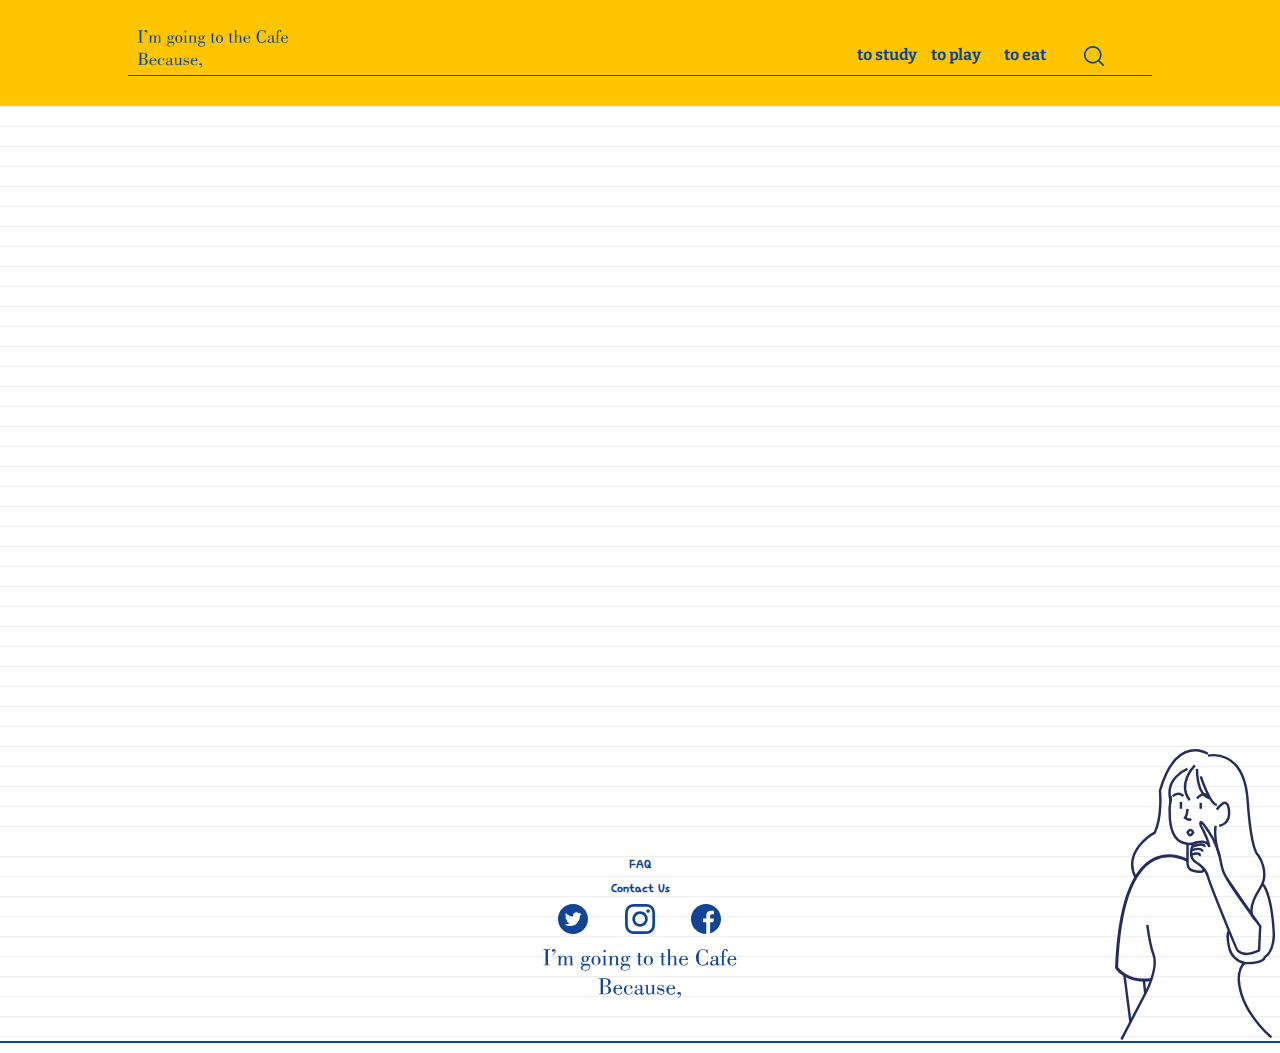
<file: pages/eat.html>
<!DOCTYPE html>
<html lang="ko">
<head>
    <meta charset="UTF-8">
    <meta http-equiv="X-UA-Compatible" content="IE=edge">
    <meta name="viewport" content="width=device-width, initial-scale=1.0">
    <title>I'm goning to the Cafe Because, to eat</title>
    <link rel="stylesheet" href="../css/common.css">
    <link rel="stylesheet" href="../css/eat.css">

</head>
<body>
    <div id="header_wrap">
        <header class="main_header">
            <div class="main_logo">
                <a href="../index.html">
                    <img src="../images/logo_left.svg" alt="I'm goning to the Cafe Because,">
                </a>
            </div>
            <div class="nav_wrap">
                <ul class="gnb">
                    <li><a href="../pages/study.html">to study</a></li>
                    <li><a href="../pages/play.html">to play</a></li>
                    <li><a href="../pages/eat.html">to eat</a></li>
                    <li><a href="../pages/search.html"><img src="../images/search.svg" alt="검색"></a></li>
                </ul>
                <div class="trigger">
                    <a href="#" class="mobile hamburger">
                        <img src="../images/menu.svg" alt="햄버거바">
                    </a>
                    <a href="#" class="mobile close">
                        <img src="../images/cancel.svg" alt="닫기">
                    </a>
                </div>
            </div>
            <div class="under_line"></div>

        </header>
    </div>
    <div id="content_wrap">
        <div class="main_content">
            <div id="mapwrap">
                <div id="map"></div>
            </div>
            <div class="info_wap">
                <div class="location_info">
                    <!-- <ul class="list">
                        <li><h3>카페이름</h3></li>
                        <li><span>카테고리</span></li>
                        <li><span>주소</span></li>
                        <li><span>전화번호</span></li>
                    </ul> -->
                </div>
            </div>  
        </div>
    </div>
    <div id="footer_wrap">
        <div class="footer_character">
            <img src="../images/character/girl.svg" alt="여자">
        </div>
        <div class="main_footer">
            <div class="fnb_wrap">
                <ul class="fnb">
                    <li><a href="#">FAQ</a></li>
                    <li><a href="#">Contact Us</a></li>
                    <li>
                        <ul class="sns">
                            <li><a href="https://twitter.com/"><img src="../images/twitter.svg" alt="트위터"></a></li>
                            <li><a href="https://www.instagram.com/"><img src="../images/instagram.svg" alt="인스타그램"></a></li>
                            <li><a href="https://www.facebook.com/"><img src="../images/facebook.svg" alt="페이스북"></a></li>
                        </ul>
                    </li>
                </ul>
            </div>
            <div class="footer_logo">
                <img src="../images/main_logo_bottom.svg" alt="하단메인로고">
            </div>
        </div>
    </div>

    
    <!-- 모바일메뉴 -->
    <div class="mobile_menu">
        <ul class="mobile_gnb">
            <li><a href="../pages/study.html">to study</a></li>
            <li><a href="../pages/play.html">to play</a></li>
            <li><a href="../pages/eat.html">to eat</a></li>
            <li><a href="../index.html">main page</a></li>
            <li><a href="../pages/search.html">search</a></li>
        </ul>
    </div>


    <!-- 라이브러리 -->
    <script type="text/javascript" src="//dapi.kakao.com/v2/maps/sdk.js?appkey=db59e351dc7a480f1b625120d3f9f2d9&libraries=services"></script>
    <script src="../js/jquery-3.6.0.min.js"></script>
    <!-- js -->
    <script src="../js/common.js"></script>
    <script src="../js/eat.js"></script>
</body>
</html>
</file>
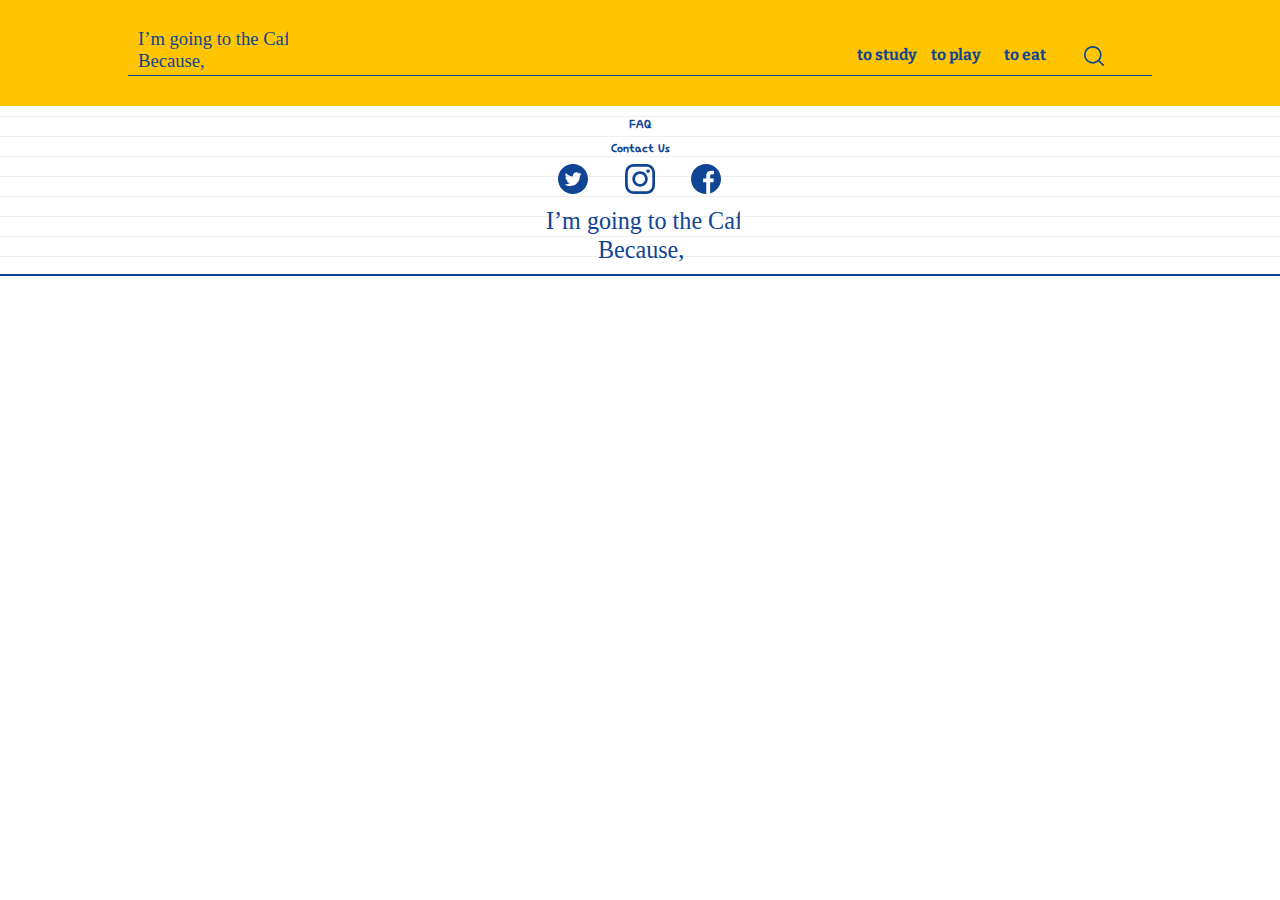
<file: pages/keyword_search.html>
<!DOCTYPE html>
<html lang="ko">
<head>
    <meta charset="UTF-8">
    <meta http-equiv="X-UA-Compatible" content="IE=edge">
    <meta name="viewport" content="width=device-width, initial-scale=1.0">
    <title>I'm goning to the Cafe Because, to study</title>
    <link rel="stylesheet" href="../css/common.css">

</head>
<body>
    <div id="header_wrap">
        <header class="main_header">
            <div class="main_logo">
                <a href="../index.html">
                    <img src="../images/main_logo_left_align.svg" alt="I'm goning to the Cafe Because,">
                </a>
            </div>
            <div class="nav_wrap">
                <ul class="gnb">
                    <li><a href="../pages/study.html">to study</a></li>
                    <li><a href="../pages/play.html">to play</a></li>
                    <li><a href="../pages/eat.html">to eat</a></li>
                    <li><a href="../pages/search.html"><img src="../images/search.svg" alt="검색"></a></li>
                </ul>
                <div class="trigger">
                    <a href="#" class="mobile hamburger">
                        <img src="../images/menu.svg" alt="햄버거바">
                    </a>
                    <a href="#" class="mobile close">
                        <img src="../images/cancel.svg" alt="닫기">
                    </a>
                </div>
            </div>
            <div class="under_line"></div>

        </header>
    </div>
    <div id="content_wrap">
        <div class="main_content">
        
        </div>
    </div>
    <div id="footer_wrap">
        <div class="main_footer">
            <div class="fnb_wrap">
                <ul class="fnb">
                    <li><a href="#">FAQ</a></li>
                    <li><a href="#">Contact Us</a></li>
                    <li>
                        <ul class="sns">
                            <li><a href="https://twitter.com/"><img src="../images/twitter.svg" alt="트위터"></a></li>
                            <li><a href="https://www.instagram.com/"><img src="../images/instagram.svg" alt="인스타그램"></a></li>
                            <li><a href="https://www.facebook.com/"><img src="../images/facebook.svg" alt="페이스북"></a></li>
                        </ul>
                    </li>
                </ul>
            </div>
            <div class="footer_logo">
                <img src="../images/main_logo_text.svg" alt="하단메인로고">
            </div>
        </div>
    </div>

    
    <!-- 모바일메뉴 -->
    <div class="mobile_menu">
        <ul class="mobile_gnb">
            <li><a href="../pages/study.html">to study</a></li>
            <li><a href="../pages/play.html">to play</a></li>
            <li><a href="../pages/eat.html">to eat</a></li>
            <li><a href="../pages/search.html">search</a></li>
        </ul>
    </div>



    <script src="../js/jquery-3.6.0.min.js"></script>
    <script src="../js/common.js"></script>
</body>
</html>
</file>
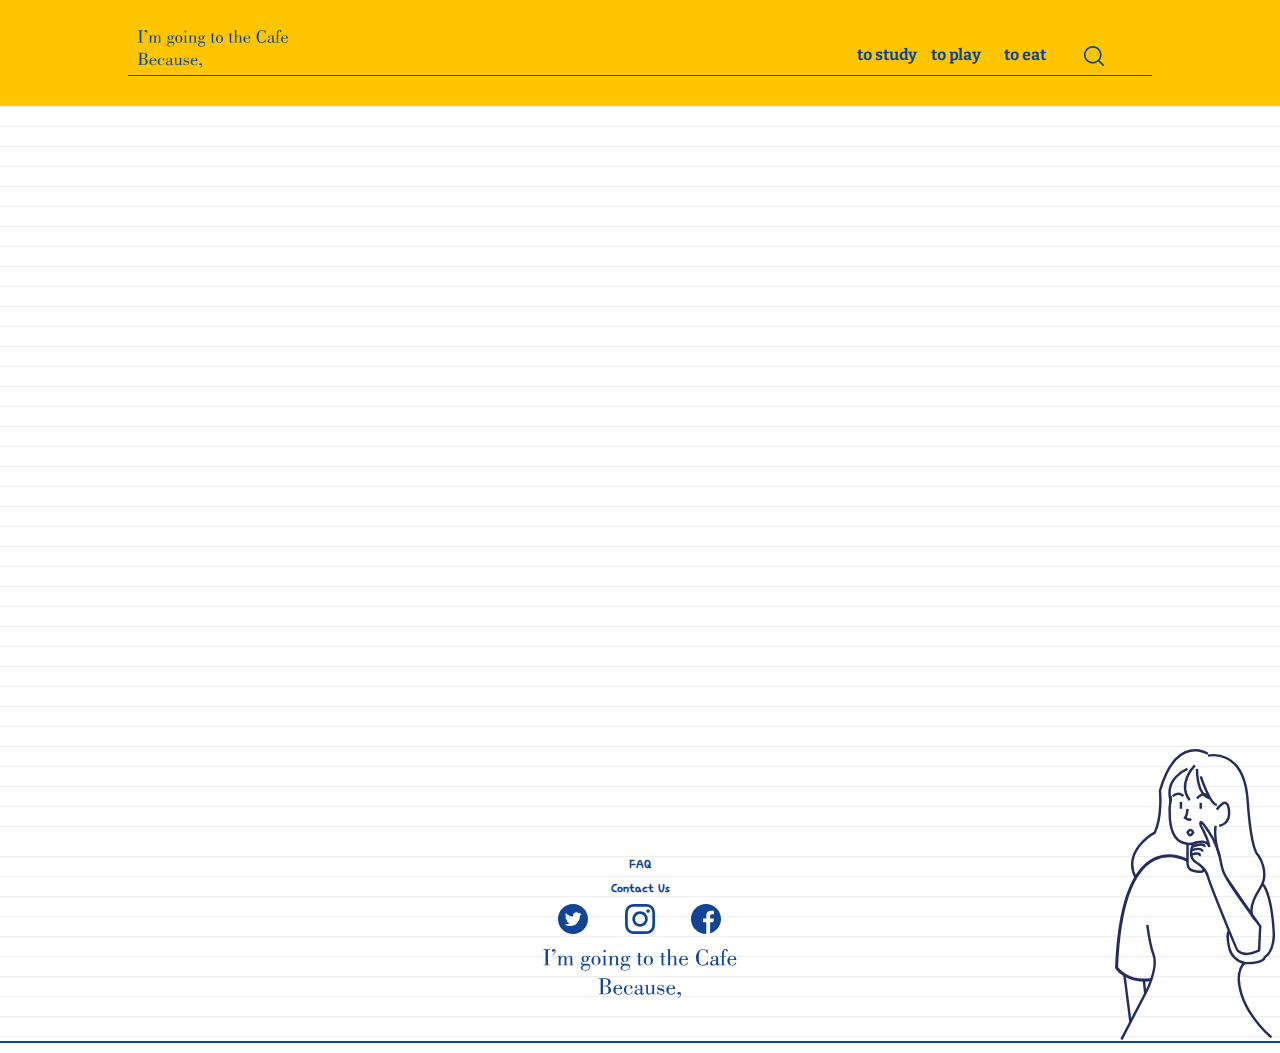
<file: pages/play.html>
<!DOCTYPE html>
<html lang="ko">
<head>
    <meta charset="UTF-8">
    <meta http-equiv="X-UA-Compatible" content="IE=edge">
    <meta name="viewport" content="width=device-width, initial-scale=1.0">
    <title>I'm goning to the Cafe Because, to play</title>
    <link rel="stylesheet" href="../css/common.css">
    <link rel="stylesheet" href="../css/play.css">

</head>
<body>
    <div id="header_wrap">
        <header class="main_header">
            <div class="main_logo">
                <a href="../index.html">
                    <img src="../images/logo_left.svg" alt="I'm goning to the Cafe Because,">
                </a>
            </div>
            <div class="nav_wrap">
                <ul class="gnb">
                    <li><a href="../pages/study.html">to study</a></li>
                    <li><a href="../pages/play.html">to play</a></li>
                    <li><a href="../pages/eat.html">to eat</a></li>
                    <li><a href="../pages/search.html"><img src="../images/search.svg" alt="검색"></a></li>
                </ul>
                <div class="trigger">
                    <a href="#" class="mobile hamburger">
                        <img src="../images/menu.svg" alt="햄버거바">
                    </a>
                    <a href="#" class="mobile close">
                        <img src="../images/cancel.svg" alt="닫기">
                    </a>
                </div>
            </div>
            <div class="under_line"></div>

        </header>
    </div>
    <div id="content_wrap">
        <div class="main_content">
            <div id="mapwrap">
                <div id="map"></div>
            </div>
            <div class="info_wap">
                <div class="location_info">
                    <!-- <ul class="list">
                        <li><h3>카페이름</h3></li>
                        <li><span>카테고리</span></li>
                        <li><span>주소</span></li>
                        <li><span>전화번호</span></li>
                    </ul> -->
                </div>
            </div>  
        </div>
    </div>
    <div id="footer_wrap">
        <div class="footer_character">
            <img src="../images/character/girl.svg" alt="여자">
        </div>
        <div class="main_footer">
            <div class="fnb_wrap">
                <ul class="fnb">
                    <li><a href="#">FAQ</a></li>
                    <li><a href="#">Contact Us</a></li>
                    <li>
                        <ul class="sns">
                            <li><a href="https://twitter.com/"><img src="../images/twitter.svg" alt="트위터"></a></li>
                            <li><a href="https://www.instagram.com/"><img src="../images/instagram.svg" alt="인스타그램"></a></li>
                            <li><a href="https://www.facebook.com/"><img src="../images/facebook.svg" alt="페이스북"></a></li>
                        </ul>
                    </li>
                </ul>
            </div>
            <div class="footer_logo">
                <img src="../images/main_logo_bottom.svg" alt="하단메인로고">
            </div>
        </div>
    </div>

    
    <!-- 모바일메뉴 -->
    <div class="mobile_menu">
        <ul class="mobile_gnb">
            <li><a href="../pages/study.html">to study</a></li>
            <li><a href="../pages/play.html">to play</a></li>
            <li><a href="../pages/eat.html">to eat</a></li>
            <li><a href="../index.html">main page</a></li>
            <li><a href="../pages/search.html">search</a></li>
        </ul>
    </div>


    <!-- 라이브러리 -->
    <script type="text/javascript" src="//dapi.kakao.com/v2/maps/sdk.js?appkey=db59e351dc7a480f1b625120d3f9f2d9&libraries=services"></script>
    <script src="../js/jquery-3.6.0.min.js"></script>
    <!-- js -->
    <script src="../js/common.js"></script>
    <script src="../js/play.js"></script>
</body>
</html>
</file>
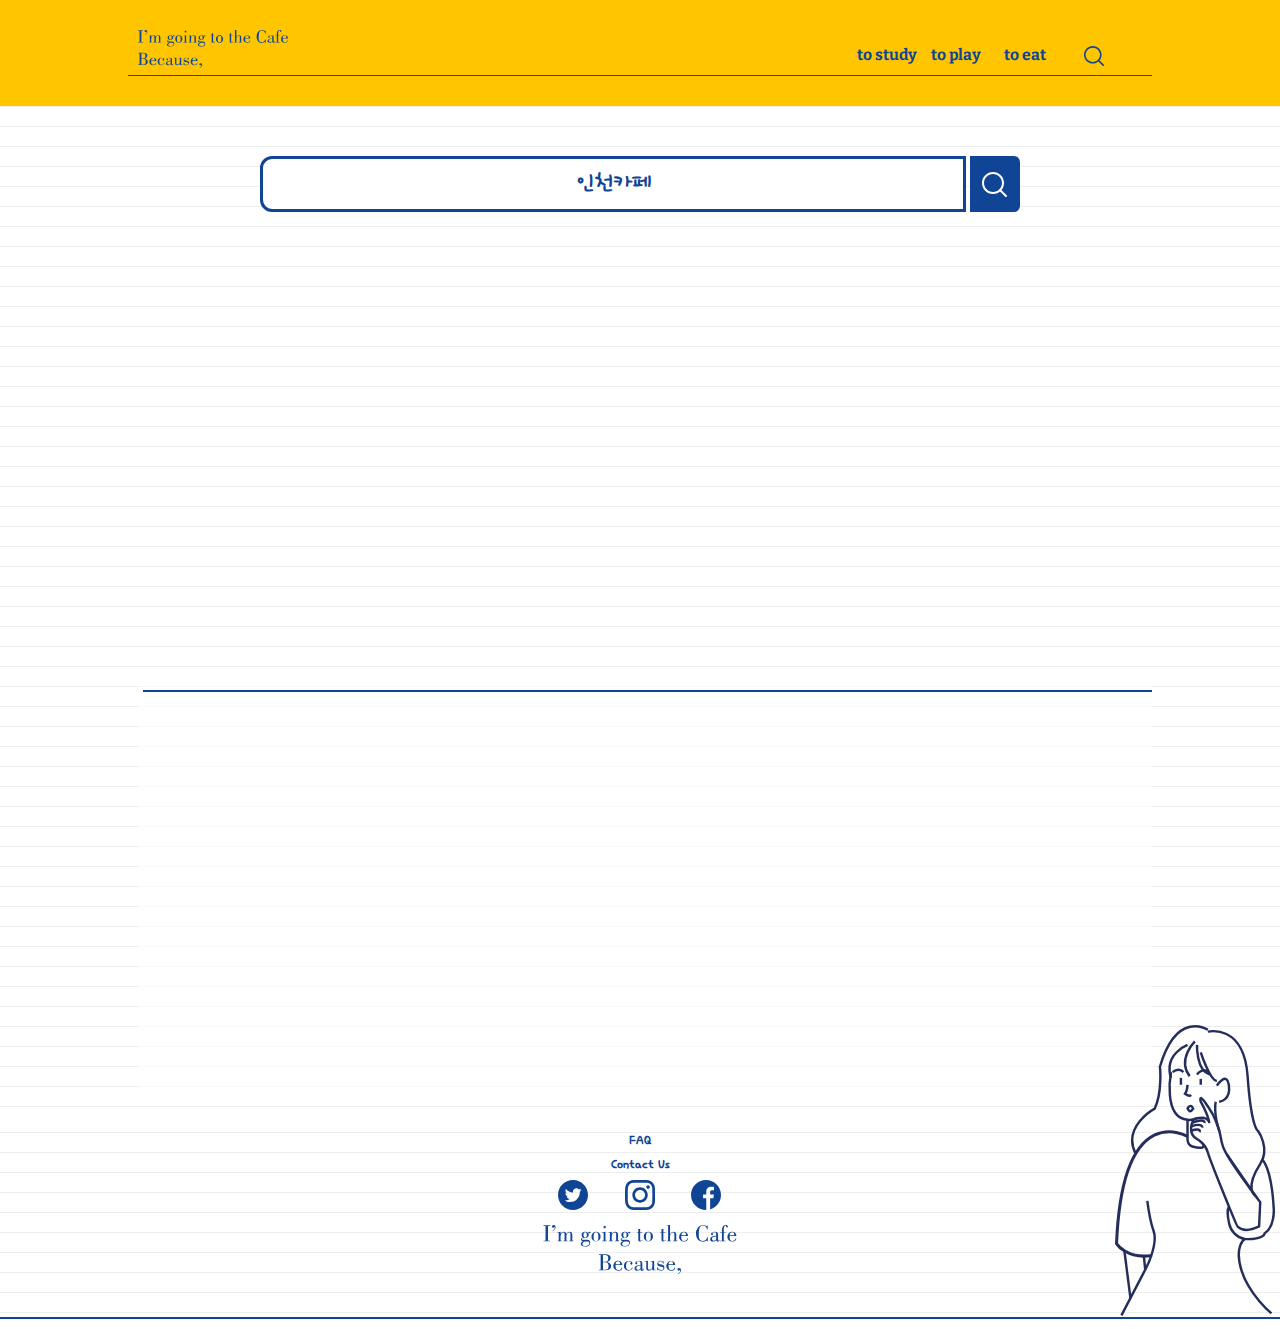
<file: pages/search.html>
<!DOCTYPE html>
<html lang="ko">
<head>
    <meta charset="UTF-8">
    <meta http-equiv="X-UA-Compatible" content="IE=edge">
    <meta name="viewport" content="width=device-width, initial-scale=1.0">
    <title>search</title>
    <link rel="stylesheet" href="../css/common.css">
    <link rel="stylesheet" href="../css/search.css">

</head>
<body>
    <div id="header_wrap">
        <header class="main_header">
            <div class="main_logo">
                <a href="../index.html">
                    <img src="../images/logo_left.svg" alt="I'm goning to the Cafe Because,">
                </a>
            </div>
            <div class="nav_wrap">
                <ul class="gnb">
                    <li><a href="../pages/study.html">to study</a></li>
                    <li><a href="../pages/play.html">to play</a></li>
                    <li><a href="../pages/eat.html">to eat</a></li>
                    <li><a href="../pages/search.html"><img src="../images/search.svg" alt="검색"></a></li>
                </ul>
                <div class="trigger">
                    <a href="#" class="mobile hamburger">
                        <img src="../images/menu.svg" alt="햄버거바">
                    </a>
                    <a href="#" class="mobile close">
                        <img src="../images/cancel.svg" alt="닫기">
                    </a>
                </div>
            </div>
            <div class="under_line"></div>

        </header>
    </div>
    <div id="content_wrap">
        <div class="main_content">
            <div class="option search_box">
                <div>
                    <form onsubmit="searchPlaces(); return false;">
                        <label>
                        <input type="text" value="인천카페" id="keyword" size="15"> 
                        </label>
                        <button type="submit"><img src="../images/search_white.svg" alt="검색"></button> 
                        
                    </form>
                </div>
            </div>
            <div class="map_wrap">
                <div id="map"></div>
            </div>
                <div id="menu_wrap" >
                    <hr>
                    <ul id="placesList"></ul>
                </div>
                    <div id="pagination"></div>
        </div>

    </div>
    <div id="footer_wrap">
        <div class="footer_character">
            <img src="../images/character/girl.svg" alt="여자">
        </div>
        <div class="main_footer">
            <div class="fnb_wrap">
                <ul class="fnb">
                    <li><a href="#">FAQ</a></li>
                    <li><a href="#">Contact Us</a></li>
                    <li>
                        <ul class="sns">
                            <li><a href="https://twitter.com/"><img src="../images/twitter.svg" alt="트위터"></a></li>
                            <li><a href="https://www.instagram.com/"><img src="../images/instagram.svg" alt="인스타그램"></a></li>
                            <li><a href="https://www.facebook.com/"><img src="../images/facebook.svg" alt="페이스북"></a></li>
                        </ul>
                    </li>
                </ul>
            </div>
            <div class="footer_logo">
                <img src="../images/main_logo_bottom.svg" alt="하단메인로고">
            </div>
        </div>
    </div>

    
    <!-- 모바일메뉴 -->
    <div class="mobile_menu">
        <ul class="mobile_gnb">
            <li><a href="../pages/study.html">to study</a></li>
            <li><a href="../pages/play.html">to play</a></li>
            <li><a href="../pages/eat.html">to eat</a></li>
            <li><a href="../index.html">main page</a></li>
            <li><a href="../pages/search.html">search</a></li>
        </ul>
    </div>


    <!-- 라이브러리 -->
    <script src="../js/jquery-3.6.0.min.js"></script>
    <script type="text/javascript" src="//dapi.kakao.com/v2/maps/sdk.js?appkey=db59e351dc7a480f1b625120d3f9f2d9&libraries=services"></script>
    
    <!-- JS -->
    <script src="../js/common.js"></script>
    <script src="../js/search.js"></script>
</body>
</html>
</file>
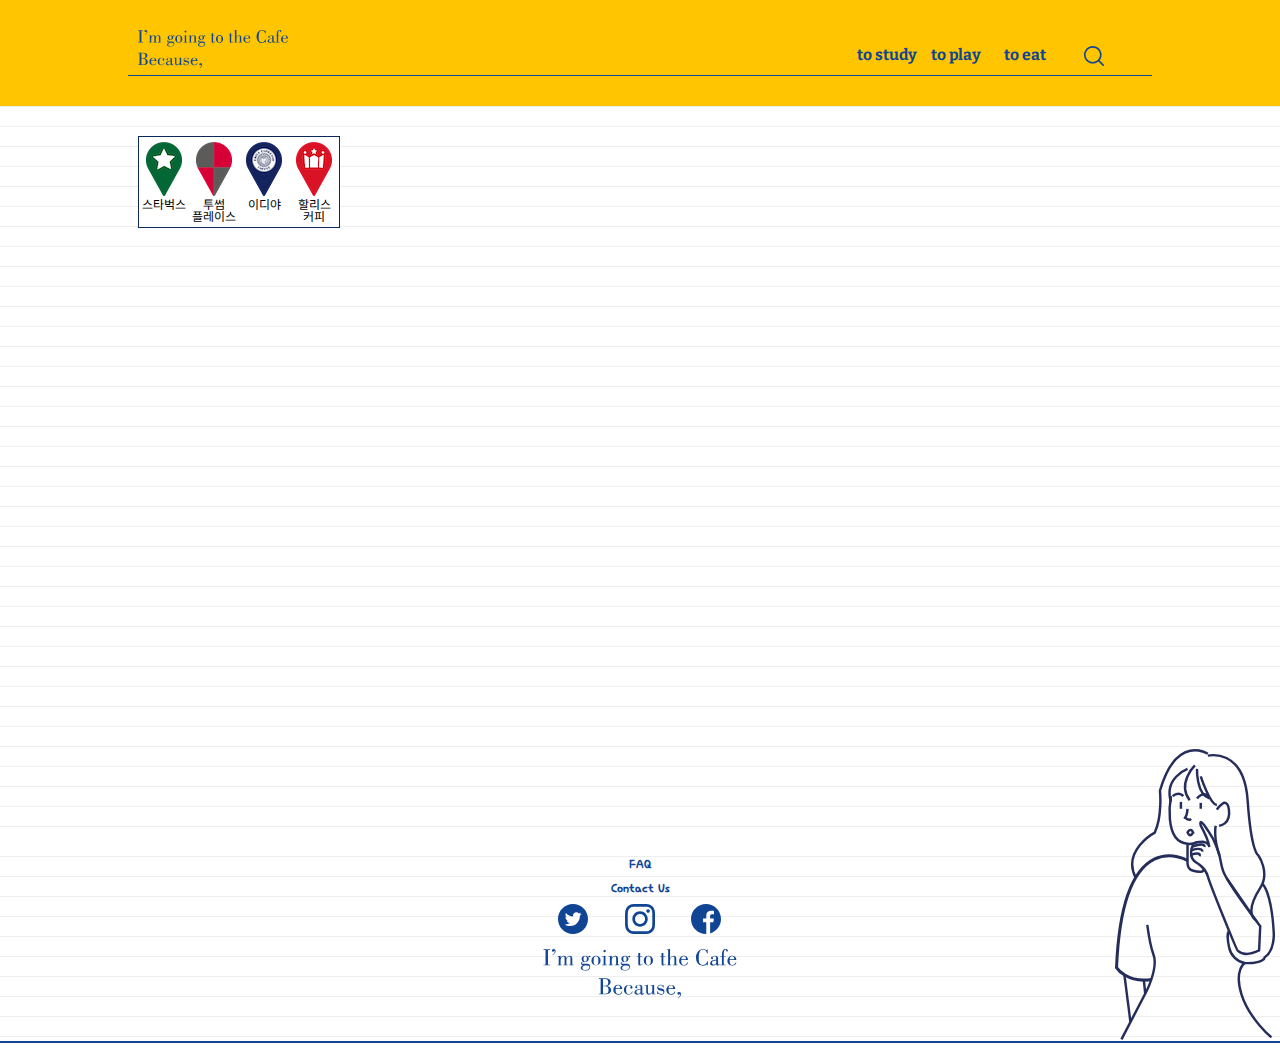
<file: pages/study.html>
<!DOCTYPE html>
<html lang="ko">
<head>
    <meta charset="UTF-8">
    <meta http-equiv="X-UA-Compatible" content="IE=edge">
    <meta name="viewport" content="width=device-width, initial-scale=1.0">
    <title>I'm goning to the Cafe Because, to study</title>
    <link rel="stylesheet" href="../css/common.css">
    <link rel="stylesheet" href="../css/study.css">

</head>
<body>
    <div id="header_wrap">
        <header class="main_header">
            <div class="main_logo">
                <a href="../index.html">
                    <img src="../images/logo_left.svg" alt="I'm goning to the Cafe Because,">
                </a>
            </div>
            <div class="nav_wrap">
                <ul class="gnb">
                    <li><a href="../pages/study.html">to study</a></li>
                    <li><a href="../pages/play.html">to play</a></li>
                    <li><a href="../pages/eat.html">to eat</a></li>
                    <li><a href="../pages/search.html"><img src="../images/search.svg" alt="검색"></a></li>
                </ul>
                <div class="trigger">
                    <a href="#" class="mobile hamburger">
                        <img src="../images/menu.svg" alt="햄버거바">
                    </a>
                    <a href="#" class="mobile close">
                        <img src="../images/cancel.svg" alt="닫기">
                    </a>
                </div>
            </div>
            <div class="under_line"></div>

        </header>
    </div>
    <div id="content_wrap">
        <div class="main_content">
            <div id="mapwrap">
                <div id="map"></div>
                <div class="category">
                    <ul>
                        <li id="starMenu" onclick="changeMarker('star')">
                            <span class="ico_comm ico_star"></span>
                            스타벅스
                        </li>
                        <li id="twosomeMenu" onclick="changeMarker('twosome')">
                            <span class="ico_comm ico_twosome"></span>
                            투썸<br>플레이스
                        </li>
                        <li id="ediyaMenu" onclick="changeMarker('ediya')">
                            <span class="ico_comm ico_ediya"></span>
                            이디야
                        </li>
                        <li id="hollisMenu" onclick="changeMarker('hollis')">
                            <span class="ico_comm ico_hollis"></span>
                            할리스<br>커피
                        </li>
                    </ul>
                </div>
            </div>
            <div class="info_wap">
                <div class="location_info star_info" id="starInfo" >
                    <!-- <ul class="list">
                        <li><h3>카페이름</h3></li>
                        <li><span>카테고리</span></li>
                        <li><span>주소</span></li>
                        <li><span>전화번호</span></li>
                    </ul> -->
                </div>
                <div class="location_info twosome_info" id="twosomeInfo">
                </div>
                <div class="location_info ediya_info" id="ediyaInfo">
                </div>
                <div class="location_info hollis_info" id="hollisInfo">
                </div>
            </div>
            
            
        </div>
    </div>
    <div id="footer_wrap">
        <div class="footer_character">
            <img src="../images/character/girl.svg" alt="여자">
        </div>
        <div class="main_footer">
            <div class="fnb_wrap">
                <ul class="fnb">
                    <li><a href="#">FAQ</a></li>
                    <li><a href="#">Contact Us</a></li>
                    <li>
                        <ul class="sns">
                            <li><a href="https://twitter.com/"><img src="../images/twitter.svg" alt="트위터"></a></li>
                            <li><a href="https://www.instagram.com/"><img src="../images/instagram.svg" alt="인스타그램"></a></li>
                            <li><a href="https://www.facebook.com/"><img src="../images/facebook.svg" alt="페이스북"></a></li>
                        </ul>
                    </li>
                </ul>
            </div>
            <div class="footer_logo">
                <img src="../images/main_logo_bottom.svg" alt="하단메인로고">
            </div>
        </div>
    </div>

    
    <!-- 모바일메뉴 -->
    <div class="mobile_menu">
        <ul class="mobile_gnb">
            <li><a href="../pages/study.html">to study</a></li>
            <li><a href="../pages/play.html">to play</a></li>
            <li><a href="../pages/eat.html">to eat</a></li>
            <li><a href="../index.html">main page</a></li>
            <li><a href="../pages/search.html">search</a></li>
        </ul>
    </div>


    <!-- 라이브러리 -->
    <script src="../js/jquery-3.6.0.min.js"></script>
    <script type="text/javascript" src="//dapi.kakao.com/v2/maps/sdk.js?appkey=db59e351dc7a480f1b625120d3f9f2d9&libraries=services"></script>
    
    <!-- js -->
    <script src="../js/common.js"></script>
    <script src="../js/study.js"></script>
</body>
</html>
</file>
<file: css/common.css>
@charset "UTF-8";
@import url(reset.css); 

/* 폰트 */
@import url('https://fonts.googleapis.com/css2?family=Bitter:wght@300&display=swap');
@import url('https://fonts.googleapis.com/css2?family=Noto+Sans+KR:wght@500&display=swap');
@import url('https://fonts.googleapis.com/css2?family=Hi+Melody&display=swap');
/* 
font-family: 'Itim', cursive;
font-family: 'Bitter', serif; */

a {
    text-decoration: none;
    text-decoration-line: none;
    color: inherit; 
}

/* 헤더 */
#header_wrap {
    width: 100%;
    background: #ffc600;
}

.main_header {
    width: 1024px;
    margin: 0 auto;
    overflow: hidden;
}

.main_header > .main_logo {
    float: left;
    width: 150px;
    height: auto;
    margin-top: 30px;
    margin-left: 10px;
}

.main_header > .nav_wrap {
    float: right;
    overflow: hidden;
    margin-top: 40px;
}

.main_header > .nav_wrap > .gnb {
    overflow: hidden; 
    width: 300px;
    margin-left: 10px;
    height: 35px;
    display: block;
}

.main_header > .nav_wrap > .gnb > li {
    float: left;
    width: 23%;
    margin: 5px 0;
}

.main_header > .nav_wrap > .gnb > li > a {
    font-family: 'Bitter', serif;
    font-weight: bold;
    font-size: 1.3em;
    text-align: center;
    color: #104495;
    text-decoration: none;
    display: block;
}

.main_header > .nav_wrap > .gnb > li > a > img {
    margin: 0 auto;
    width: 20px;
}
.main_header > .nav_wrap > .gnb > li:hover {
    border: 2px solid #0E4592;
    border-radius: 50%;
}

.nav_wrap > .trigger {
    float: right;
    width: 20px;
    margin-right: 10px;
    display: none;
}

.nav_wrap > .trigger > .mobile > img {
    margin: 5px auto;
}

.nav_wrap > .trigger > .hamburger > img {
    transform: rotate(90deg);
}

.nav_wrap .trigger .close {
    display: none;
}

.main_header > .under_line {
    float: left;
    width: 100%;
    height: 1px;
    margin: 0 auto;
    margin-bottom: 30px;
    background: #104495;
    z-index: -5;
}


/* 모바일 메뉴 */
.mobile_menu {
    display: none;
    background: #ffc600;
    height: 100vh;
    width: 100vw;
    top: 120px;
}

.mobile_menu .mobile_gnb {
    background: #ffc600;
    height: 100vh;
    width: 100vw;
    margin: 0 auto;
}

.mobile_gnb li {
    background: #ffc600;
    text-align: center;
    margin: 0px auto;
    padding: 40px;
}

.mobile_gnb li:nth-child(3) {
    border-bottom: 2px solid #f1404b;
}

.mobile_gnb a {
    font-family: 'Fraunces', serif;
    font-size: 3em;
    color: #104495;
    text-decoration: none;
}

.mobile_gnb a:hover {
    color: #f1404b;
    text-decoration-line:line-through;
}

/* 컨텐츠 */
#content_wrap {
    background: repeating-linear-gradient(#eee, #eee 1px, #fff 0, #fff 20px);

}



/* 푸터 */
#footer_wrap {
    width: 100%;
    margin: 10px 0;
    border-bottom: 2px solid #104495;
    background: repeating-linear-gradient(#eee, #eee 1px, #fff 0, #fff 20px);
    position: relative;
}

#footer_wrap > .footer_character {
    width: 200px;
    height: auto;
    position: absolute;
    right: 5px;
    bottom: 1px;
}

.main_footer {
    margin: 0 auto;
    
}

.main_footer > .fnb_wrap {
    width: 100%;
}

.main_footer > .fnb_wrap > .fnb {
    width: 500px;
    margin: 0 auto;
}

.main_footer > .fnb_wrap > .fnb > li {
    color: #104495;
    text-align: center;
    font-family: 'Hi Melody', cursive;
    font-size: 1.3em;
    font-weight: bold;
    margin-bottom: 5px;
    
}

.main_footer > .fnb_wrap > .fnb > li > a {
    text-decoration: none;
    display: block;
}

.main_footer > .fnb_wrap > .fnb > li > a:hover {
    border: 2px solid #0E4592;
    border-radius: 50%;
}

.main_footer > .fnb_wrap > .fnb .sns {
    overflow: hidden;
    width: 200px;
    margin: 0 auto;
}

.main_footer > .fnb_wrap > .fnb .sns > li {
    float: left;
    width: 33.3%;
    margin: 0 auto;
    margin-bottom: 10px;
}

.main_footer > .fnb_wrap > .fnb .sns > li img {
    width: 30px;
}

.main_footer > .footer_logo {
    width: 200px;
    margin: 0 auto;
    margin-bottom: 10px;
}



/* 미디어 쿼리 */
@media screen and (max-width: 767px) {
    /* 헤더 */
    .main_header {
        width: 95vw;
        min-width: 230px;
    }

    .main_header > .main_logo {
        width: 130px;
        margin-left: 5px;
    }

    .main_header > .nav_wrap {
        margin-top: 35px;
    }

    .main_header > .nav_wrap > .gnb {
        display: none;
    }

    .nav_wrap > .trigger {
        display: block;
        width: 20px;
    }

    /* 푸터 */
    #footer_wrap > .footer_character {
        width: 20vw;
        height: auto;
        position: relative;
        margin: 0 auto;
    }

    #footer_wrap > .main_footer {
        width: 90vw;
        min-width: 250px;
    }

    .main_footer > .fnb_wrap > .fnb {
        width:  90vw;
    }
    
    .main_footer .fnb > li {
        width:  90vw;
        margin: 0 auto;
    }

    .main_footer > .fnb_wrap > .fnb .sns > li {
        min-width: 20%;
    }

}

@media screen and (min-width: 768px) and (max-width: 1023px) {
    /* 헤더 */
    .main_header {
        width: 95vw;
    }

    .main_header > .nav_wrap {
        margin-top: 40px;
    }

    .main_header > .nav_wrap > .gnb {
        display: none;
    }

    .nav_wrap > .trigger {
        display: block;
    }

    /* 푸터 */
    #footer_wrap > .footer_character {
        width: 150px;
    }
    
    #footer_wrap > .main_footer {
        width: 90vw;
    }

}

@media screen and (min-width: 1024px) {
    /* 헤더 */
    .main_header > .nav_wrap > .gnb {
        display: block;
    }

    .nav_wrap > .trigger {
        display: none;
    }

    .nav_wrap > .trigger > .close {
        display: none;
    }

    /* 푸터 */
    .main_footer {
        width: 1024px;   
    }

    #footer_wrap > .footer_character {
        width: 160px;
    }
}
</file>
<file: css/eat.css>
@charset "UTF-8";
@import url(reset.css); 
/* 폰트 */
@import url('https://fonts.googleapis.com/css2?family=Noto+Sans+KR:wght@500&display=swap');
@import url('https://fonts.googleapis.com/css2?family=Noto+Sans+KR:wght@300&display=swap');

/* IE */
div {
    -ms-overflow-style: none; 
}

  /* chrome etc */
div::-webkit-scrollbar { 
    display: none !important; 
}

/* 컨텐츠 */
#content_wrap {
    width: 100%;
}

#content_wrap > .main_content {
    width: 1024px;
    margin: 0 auto;
    overflow: hidden;
}

/* 지도 */
.main_content > #mapwrap {
    float: left;
    width: 50%;
    margin: 20px auto;
}

#mapwrap { 
    /* position:relative; */
    overflow:hidden;
}

#mapwrap > #map {
    width: 600px;
    height: 700px;
}


/* 지도설명 */
.main_content > .info_wap {
    float: left;
    margin: 20px auto;
    overflow:auto; 
    width: 40%;
    height: 700px;
}

.info_wrap > .locatrion_info {
    margin-top: 20px;
}


.location_info > .list {
    background:rgba(255, 255, 255, 0.7);
    border-bottom:1px solid #104495;
    margin: 0px 10px;
    height: 85px;
}

.location_info > .list:hover {
    background: #ffe99a;
}

.location_info > .list > li {
    margin: 0 auto;
    width: 90%;
}

.location_info > .list > li > h3 {
    font-family: 'Noto Sans KR', sans-serif;
    font-size: 1.4em;
    color: #104495;
    padding-top: 5px;
}

.location_info > .list > li > span {
    font-family: 'Noto Sans KR', sans-serif;
    font-size: 1.1em;
    color: #0a2858;
}



.location_info > .list > li:nth-child(2) {
    font-size: 8px;
}

.location_info > .list .tel {
    color:#5F5F5F;
}






/* 미디어쿼리 */
@media screen and (max-width: 767px) {
    #content_wrap > .main_content {
        width: 90vw;
    }
    /* 지도 */
    .main_content > #mapwrap {
        float: none;
        width: 90vw;
        margin: 30px auto;
    }
    
    #mapwrap > #map {
        width: 100%;
        height: 300px;
        margin: 0 auto;
    }

    /* 지도설명 */
    .main_content > .info_wap {
        float: none;
        overflow:auto; 
        width: 100%;
        height: 400px;
        border-top: 2px solid #104495;
    }

}

@media screen and (min-width: 768px) and (max-width: 1023px) {
    #content_wrap > .main_content {
        width: 90vw;
    }
    /* 지도 */
    .main_content > #mapwrap {
        float: none;
        width: 90vw;
        margin: 30px auto;
    }
    
    #mapwrap > #map {
        width: 100%;
        height: 300px;
        margin: 0 auto;
    }

    /* 지도설명 */
    .main_content > .info_wap {
        float: none;
        overflow:auto; 
        width: 100%;
        height: 400px;
        border-top: 2px solid #104495;
    }

    .info_wrap > .locatrion_info {
        margin-top: 20px;
        overflow: hidden;
    }
    
    .location_info > .list {
        float: left;
        width: 48.5%;
        height: 85px;
        margin: 0px 5px;
    }
}

@media screen and (min-width: 1024px) {
    .location_info > .list:first-child {
        border-top:1px solid #104495;
    }
}
</file>
<file: css/play.css>
@charset "UTF-8";
@import url(reset.css); 
/* 폰트 */
@import url('https://fonts.googleapis.com/css2?family=Noto+Sans+KR:wght@500&display=swap');
@import url('https://fonts.googleapis.com/css2?family=Noto+Sans+KR:wght@300&display=swap');

/* IE */
div {
    -ms-overflow-style: none; 
}

  /* chrome etc */
div::-webkit-scrollbar { 
    display: none !important; 
}

/* 컨텐츠 */
#content_wrap {
    width: 100%;
}

#content_wrap > .main_content {
    width: 1024px;
    margin: 0 auto;
    overflow: hidden;
}

/* 지도 */
.main_content > #mapwrap {
    float: left;
    width: 50%;
    margin: 20px auto;
}

#mapwrap { 
    /* position:relative; */
    overflow:hidden;
}

#mapwrap > #map {
    width: 600px;
    height: 700px;
}


/* 지도설명 */
.main_content > .info_wap {
    float: left;
    margin: 20px auto;
    overflow:auto; 
    width: 40%;
    height: 700px;
}

.info_wrap > .locatrion_info {
    margin-top: 20px;
}


.location_info > .list {
    background:rgba(255, 255, 255, 0.7);
    border-bottom:1px solid #104495;
    margin: 0px 10px;
    height: 85px;
}

.location_info > .list:hover {
    background: #ffe99a;
}

.location_info > .list > li {
    margin: 0 auto;
    width: 90%;
}

.location_info > .list > li > h3 {
    font-family: 'Noto Sans KR', sans-serif;
    font-size: 1.4em;
    color: #104495;
    padding-top: 5px;
}

.location_info > .list > li > span {
    font-family: 'Noto Sans KR', sans-serif;
    font-size: 1.1em;
    color: #0a2858;
}



.location_info > .list > li:nth-child(2) {
    font-size: 8px;
}

.location_info > .list .tel {
    color:#5F5F5F;
}






/* 미디어쿼리 */
@media screen and (max-width: 767px) {
    #content_wrap > .main_content {
        width: 90vw;
    }
    /* 지도 */
    .main_content > #mapwrap {
        float: none;
        width: 90vw;
        margin: 30px auto;
    }
    
    #mapwrap > #map {
        width: 100%;
        height: 300px;
        margin: 0 auto;
    }

    /* 지도설명 */
    .main_content > .info_wap {
        float: none;
        overflow:auto; 
        width: 100%;
        height: 400px;
        border-top: 2px solid #104495;
    }

}

@media screen and (min-width: 768px) and (max-width: 1023px) {
    #content_wrap > .main_content {
        width: 90vw;
    }
    /* 지도 */
    .main_content > #mapwrap {
        float: none;
        width: 90vw;
        margin: 30px auto;
    }
    
    #mapwrap > #map {
        width: 100%;
        height: 300px;
        margin: 0 auto;
    }

    /* 지도설명 */
    .main_content > .info_wap {
        float: none;
        overflow:auto; 
        width: 100%;
        height: 400px;
        border-top: 2px solid #104495;
    }

    .info_wrap > .locatrion_info {
        margin-top: 20px;
        overflow: hidden;
    }
    
    .location_info > .list {
        float: left;
        width: 48.5%;
        height: 85px;
        margin: 0px 5px;
    }
}

@media screen and (min-width: 1024px) {
    .location_info > .list:first-child {
        border-top:1px solid #104495;
    }
}
</file>
<file: css/search.css>
@charset "UTF-8";
@import url(reset.css); 
/* 폰트 */
@import url('https://fonts.googleapis.com/css2?family=Noto+Sans+KR:wght@300;500;700&display=swap');
@import url('https://fonts.googleapis.com/css2?family=Hi+Melody&display=swap');

/* 컨텐츠 */
#content_wrap {
        width: 100%;
}

#content_wrap > .main_content {
        width: 1024px;
        margin: 0 auto;
        overflow: hidden;
}

/* 검색창 */
.main_content > .option { 
        width: 100%;
        margin: 50px auto;
        text-align: center;
}

.main_content > .option p {
        margin:10px 0;

}  

.main_content #keyword {
        width: 700px;
        height: 50px;
        border: 3px solid #104495;
        border-radius: 0.5em 0em 0em 0.5em;
}

.main_content .option input {
        font-family: 'Hi Melody', cursive;
        font-size : 2em;
        font-weight: bolder;
        color: #104495;
        text-align: center;
        vertical-align:middle;
}

input:hover, textarea:hover { /* 마우스 올라 올 때 */
        background : white;
        border-radius: 0.5em 0em 0em 0.5em;   
}

input[type=text]:focus, input[type=email]:focus { /* 포커스 받을 때 */
        font-family: 'Hi Melody', cursive;
        font-size : 2em;
        font-weight: bolder;
        color: #f1404b;
}

.main_content > .option button { 
        width: 50px;
        height: 56px;
        background: #104495;
        border: 3px solid #104495;
        border-radius: 0em 0.5em 0.5em 0em ;
}

.main_content > .option button > img {
        width: 25px;
}

/* 카카오 지도 스타일 */
.map_wrap, .map_wrap * {
        margin:0;
        padding:0;
        font-family: 'Noto Sans KR', sans-serif;
        font-size:12px;
}
.map_wrap a, .map_wrap a:hover, .map_wrap a:active { 
        color:#000;
        text-decoration: none;
        
}
.map_wrap {
        position:relative;
        width:100%;
        height:400px;
        margin-top: 20px;
        margin-bottom: 20px;
}

.map_wrap > #map {
        width:100%;
        height:100%;
        position:relative;
        overflow:hidden;
} 

/* 리스트목록 */
#menu_wrap { 
        width:100%;
        height: 400px;
        margin:10px 0 30px 10px;
        padding:5px;
        overflow-y:auto;
        background:rgba(255, 255, 255, 0.7);
        z-index: 1;
        font-size:1.1em;
        border-radius: 10px;
}


#menu_wrap hr {
        display: block; 
        height: 1px;
        border: 0; 
        border-top: 2px solid #104495;
        margin:3px 0;
}

#placesList li {
        list-style: none;
}

#placesList .item {
        position:relative;
        border-bottom:1px solid #104495;
        overflow: hidden;
        cursor: pointer;
        min-height: 65px;
}

#placesList .item span {
        display: block;
        margin-top:4px;
}

#placesList .item h5, #placesList .item .info {
        text-overflow: ellipsis;
        overflow: hidden;
        white-space: nowrap;
}

#placesList .item .info { 
        padding:10px 0 10px 55px;
}

#placesList .item .info:hover { 
        background: #ffe99a;
}

#placesList .item .info > h5 {
        font-family: 'Noto Sans KR', sans-serif;
        font-size: 1.2em;
        font-weight: bold;
        color: #0a2858;
}

#placesList .item .info > span:first-of-type {
        font-family: 'Noto Sans KR', sans-serif;
        color: #0a2858;
        line-height: 10px;
}

#placesList .info .gray {
        color:#8a8a8a;
}

#placesList .info .jibun { 
        padding-left:26px;
        background:url(https://t1.daumcdn.net/localimg/localimages/07/mapapidoc/places_jibun.png) no-repeat;
}

#placesList .info .tel {
        color:#5F5F5F;
}

#placesList .item .markerbg {
        float:left;
        position:absolute;
        width:36px; 
        height:37px;
        margin:10px 0 0 10px;
        background:url(https://t1.daumcdn.net/localimg/localimages/07/mapapidoc/marker_number_blue.png) no-repeat;
}
#placesList .item .marker_1 {background-position: 0 -10px;}
#placesList .item .marker_2 {background-position: 0 -56px;}
#placesList .item .marker_3 {background-position: 0 -102px}
#placesList .item .marker_4 {background-position: 0 -148px;}
#placesList .item .marker_5 {background-position: 0 -194px;}
#placesList .item .marker_6 {background-position: 0 -240px;}
#placesList .item .marker_7 {background-position: 0 -286px;}
#placesList .item .marker_8 {background-position: 0 -332px;}
#placesList .item .marker_9 {background-position: 0 -378px;}
#placesList .item .marker_10 {background-position: 0 -423px;}
#placesList .item .marker_11 {background-position: 0 -470px;}
#placesList .item .marker_12 {background-position: 0 -516px;}
#placesList .item .marker_13 {background-position: 0 -562px;}
#placesList .item .marker_14 {background-position: 0 -608px;}
#placesList .item .marker_15 {background-position: 0 -654px;}

#pagination {
        margin:10px auto;
        font-family: 'Noto Sans KR', sans-serif;
        text-align: center;
        color: #104495;
}
#pagination a {
        display:inline-block;
        margin-right: 10px;
}
#pagination .on {
        font-weight: bold; 
        cursor: default;
        color: #f1404b;
}


/* 미디어쿼리 */
@media screen and (max-width: 767px) {
        #content_wrap > .main_content {
                width: 90vw;
        }

        /* 검색창 */
        .main_content > .option { 
                width: 90vw;
        }
        .main_content #keyword { 
                width: calc(90% - 50px);
                height: 40px;
        }

        .main_content .option input {
                font-size : 1.8em;
        }
        input[type=text]:focus, input[type=email]:focus { 
                font-size : 1.8em;
        }
        .main_content > .option button {
                height: 45px;
        }

        /* 카카오 지도 스타일 */
        .map_wrap { 
                width: 90vw;
        }
        /* 리스트목록 */
        #menu_wrap { 
                width: 90vw;
        }

        #placesList .item .info { 
                word-break:keep-all;
        }
}

@media screen and (min-width: 768px) and (max-width: 1023px) {
        #content_wrap > .main_content {
                width: 90vw;
        }

        /* 검색창 */
        .main_content > .option { 
                width: 90vw;
        }
        .main_content #keyword { 
                width: calc(700px - 10%);
                height: 40px;
        }

        .main_content .option input {
                font-size : 1.8em;
        }
        input[type=text]:focus, input[type=email]:focus { 
                font-size : 1.8em;
        }
        .main_content > .option button {
                height: 45px;
        }

        /* 카카오 지도 스타일 */
        .map_wrap { 
                width: 90vw;
        }
        /* 리스트목록 */
        #menu_wrap { 
                width: 90vw;
        }

        #placesList .item .info { 
                word-break:keep-all;
        }
}

@media screen and (min-width: 1024px) {

}
</file>
<file: css/study.css>
@charset "UTF-8";
@import url(reset.css); 
/* 폰트 */
@import url('https://fonts.googleapis.com/css2?family=Noto+Sans+KR:wght@300;500;700&display=swap');

/* IE */
div {
    -ms-overflow-style: none; 
}

  /* chrome etc */
div::-webkit-scrollbar { 
    display: none !important; 
}

/* 컨텐츠 */
#content_wrap {
    width: 100%;
}

#content_wrap > .main_content {
    width: 1024px;
    margin: 0 auto;
    overflow: hidden;
}

/* 지도 */
.main_content > #mapwrap {
    float: left;
    width: 50%;
    margin: 20px auto;
}

#mapwrap { 
    position:relative;
    overflow:hidden;
}

#mapwrap > #map {
    width: 600px;
    height: 700px;
}

.category, .category * {
    margin:0;
    padding:0;
    font-family: 'Noto Sans KR', sans-serif;
    color:#000;
    line-height: 12px;
    }   
.category {
    position:absolute;
    overflow:hidden;
    top:10px;
    left:10px;
    width:200px;
    height:90px;
    z-index:10;
    border:1px solid #0a2858;
    font-family: 'Noto Sans KR', sans-serif;
    font-size:12px;
    text-align:center;
    background-color:#fff;
}

.category .menu_selected {
    background:#FF5F4A;
    color:#fff;
    border-right:1px solid #FF5F4A;
    margin:0 -1px;} 
.category li {
    list-style:none;
    float:left;
    width:50px;
    height:90px;
    padding-top:5px;
    cursor:pointer;
} 
.category .ico_comm {
    display:block;
    margin:0 auto 2px;
    width:36px;
    height:54px;
    background:url('../images/marker/css_sprites.png') no-repeat;
} 
.category .ico_star { background-position: -10px -10px; }  
.category .ico_twosome { background-position: -10px -84px; }   
.category .ico_ediya { background-position: -10px -158px; } 
.category .ico_hollis { background-position: -10px -232px; } 

/* 지도설명 */
.main_content > .info_wap {
    float: left;
    margin: 20px auto;
    overflow:auto; 
    width: 40%;
    height: 700px;
}

.info_wrap > .locatrion_info {
    margin-top: 20px;
}

.location_info > .list {
    background:rgba(255, 255, 255, 0.7);
    border-bottom:1px solid #104495;
    margin: 0px 10px;
    height: 85px;
}

.location_info > .list:hover {
    background: #ffe99a;
}

.location_info > .list > li {
    margin: 0 auto;
    width: 90%;
}

.location_info > .list > li > h3 {
    font-family: 'Noto Sans KR', sans-serif;
    font-size: 1.4em;
    color: #104495;
    padding-top: 5px;
}

.location_info > .list > li > span {
    font-family: 'Noto Sans KR', sans-serif;
    font-size: 1.1em;
    color: #0a2858;
}


.location_info > .list > li:nth-of-type(2) {
    font-size: 8px;
    margin-top: 0;
}

.location_info > .list .tel {
    color:#5F5F5F;
}






/* 미디어쿼리 */
@media screen and (max-width: 767px) {
    #content_wrap > .main_content {
        width: 90vw;
    }
    /* 지도 */
    .main_content > #mapwrap {
        float: none;
        width: 90vw;
        margin: 30px auto;
    }
    
    #mapwrap > #map {
        width: 100%;
        height: 300px;
        margin: 0 auto;
    }

    /* 지도설명 */
    .main_content > .info_wap {
        float: none;
        overflow:auto; 
        width: 100%;
        height: 400px;
        border-top: 2px solid #104495;
    }

}

@media screen and (min-width: 768px) and (max-width: 1023px) {
    #content_wrap > .main_content {
        width: 90vw;
    }
    /* 지도 */
    .main_content > #mapwrap {
        float: none;
        width: 90vw;
        margin: 30px auto;
    }
    
    #mapwrap > #map {
        width: 100%;
        height: 300px;
        margin: 0 auto;
    }

    /* 지도설명 */
    .main_content > .info_wap {
        float: none;
        overflow:auto; 
        width: 100%;
        height: 400px;
        border-top: 2px solid #104495;
    }

    .info_wrap > .locatrion_info {
        margin-top: 20px;
        overflow: hidden;
    }
    
    .location_info > .list {
        float: left;
        width: 48.5%;
        height: 85px;
        margin: 0px 5px;
    }
}

@media screen and (min-width: 1024px) {
    .location_info > .list:first-child {
        border-top:1px solid #104495;
    }
}
</file>
